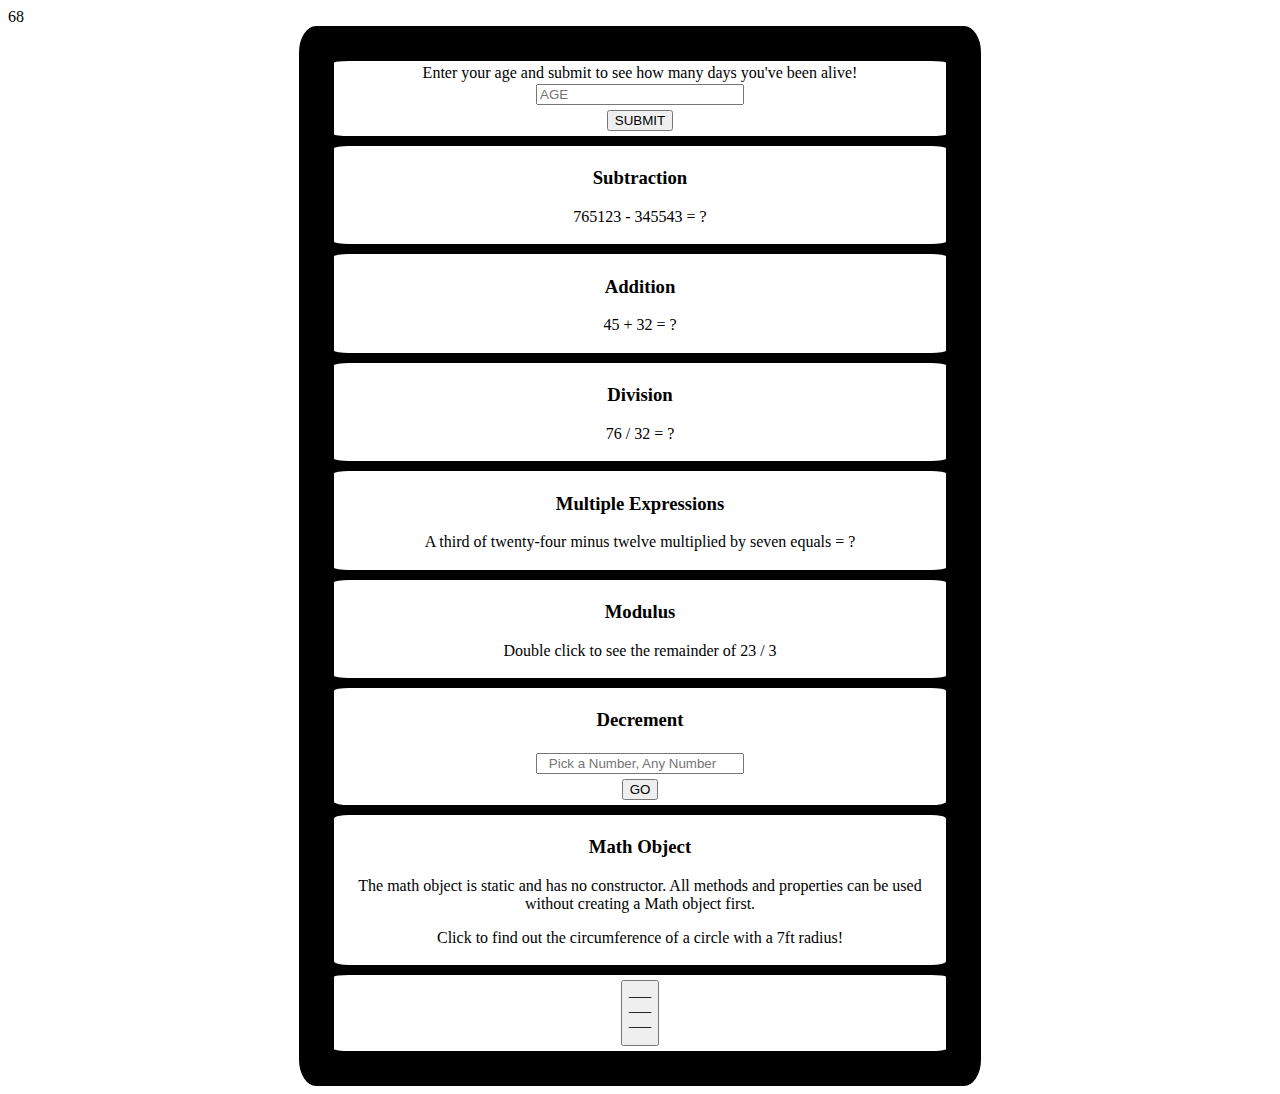
<file: project3_math/index3.html>
<!DOCTYPE html>
<html lang="en">
    <head>
        <meta charset="utf-8" name="viewport" content="width=device-width">
        <title>Math Operators</title>
        <link rel="stylesheet" type="text/css" href="../CSS/style.css">
        <script src="JS3/main3.js"></script>
    </head>
    <body>
        <div class="container">
            <div class="row">
                Enter your age and submit to see how many days you've been alive!
                <input id="math" type="number" placeholder="AGE">
                <br><button onclick="Days()">SUBMIT</button>
            </div>
            <div class="row">
                <h3>Subtraction</h3>
                <p onmouseover="Sub()" id="sub">765123 - 345543 = ?</p>
            </div>
            <div class="row">
                <h3>Addition</h3>
                <p onmouseover="Add()" id="add">45 + 32 = ?</p>
            </div>
            <div class="row">
                <h3>Division</h3>
                <p onmouseover="Div()" id="div">76 / 32 = ?</p>
            </div>
            <div class="row">
                <h3>Multiple Expressions</h3>
                <p onclick="Several()" id="several">A third of twenty-four minus twelve multiplied by seven equals = ?</p>
            </div>
            <div class="row">
                <h3>Modulus</h3>
                <p ondblclick="Modulus()" id="modulus">Double click to see the remainder of 23 / 3</p>
            </div>
            <div class="row">
                <h3>Decrement</h3>
                <input id="decrement" type="number" placeholder="Pick a Number, Any Number">
                <br><button onclick="Decrement()">GO</button>
            </div>
            <div class="row">
                <h3>Math Object</h3>
                <p>The math object is static and has no constructor. All methods and properties can be used without creating a Math object first.</p>
                <p onclick="Circum()" id="object">Click to find out the circumference of a circle with a 7ft radius!</p>
            </div>
            <div class="row">
                <button onclick="myDictionary()" id="dictionary">___<br>___<br>___<br>&nbsp;</button>
            </div>
        </div>
    </body>
</html>
</file>
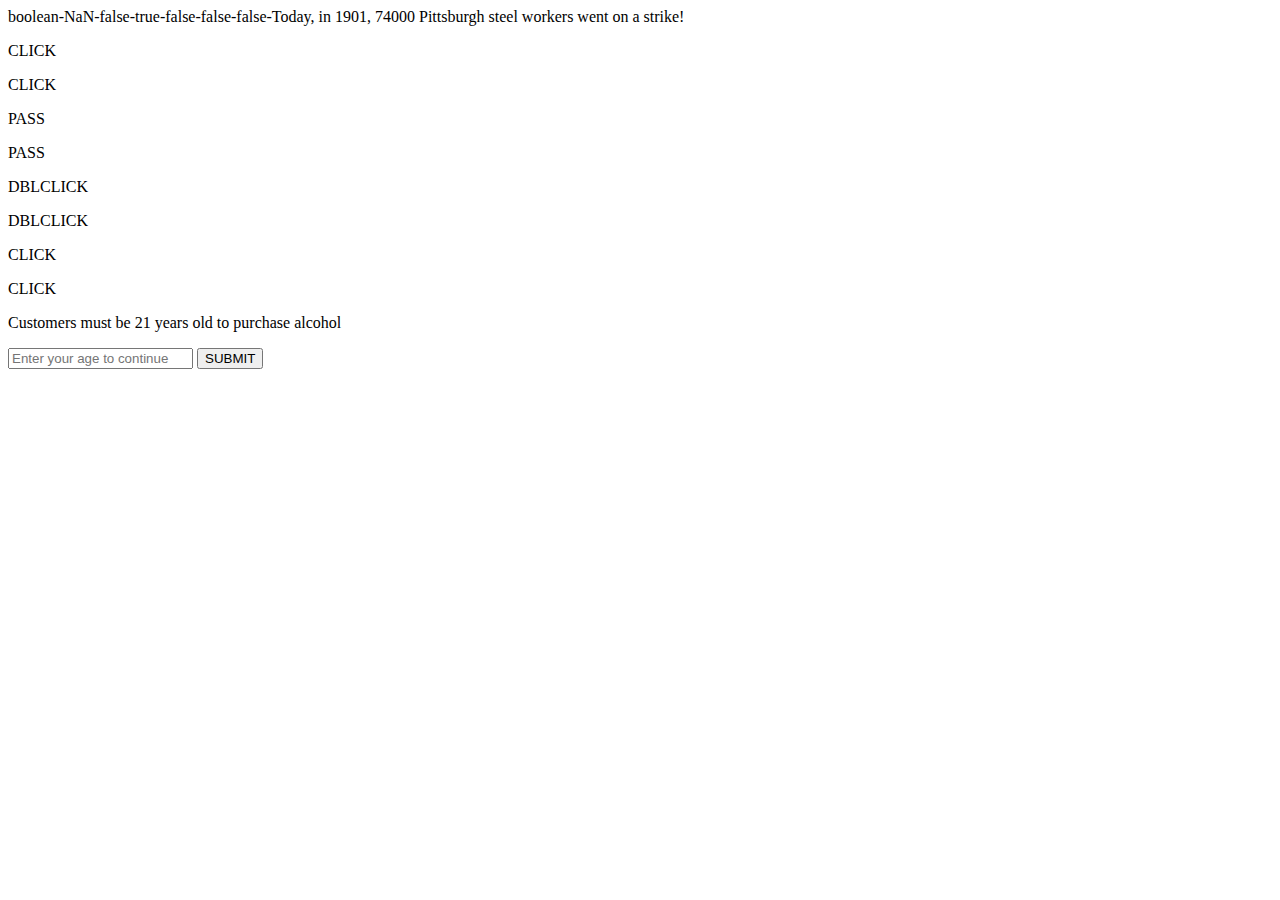
<file: project5_comparisons_coercion/index5.html>
<!DOCTYPE html>
<html lang="en">
    <head>
        <meta charset="utf-8" name="viewport" content="width=device-width">
        <title>Comparisons/Coercion</title>
        <script src="JS5/main5.js"></script>
    </head>
    <body>

        <p id="example" onclick="myFunction()">CLICK</p>
        <p id="eg" onclick="theirFunction()">CLICK</p>
        <p id="ei" onmouseover="theFunction()">PASS</p>
        <p id="model" onmouseover="aFunction()">PASS</p>
        <p id="copy" ondblclick="hisFunction()">DBLCLICK</p>
        <p id="repeat" ondblclick="herFunction()">DBLCLICK</p>
        <p id="not" onclick="notFunction()">CLICK</p>
        <p id="ton" onclick="tonFunction()">CLICK</p>

        <p>Customers must be 21 years old to purchase alcohol</p>
        <input id="age" value="" placeholder="Enter your age to continue">
        <button onclick="qualify()">SUBMIT</button>
        <p id="purchase"></p>

    </body>
</html>
</file>
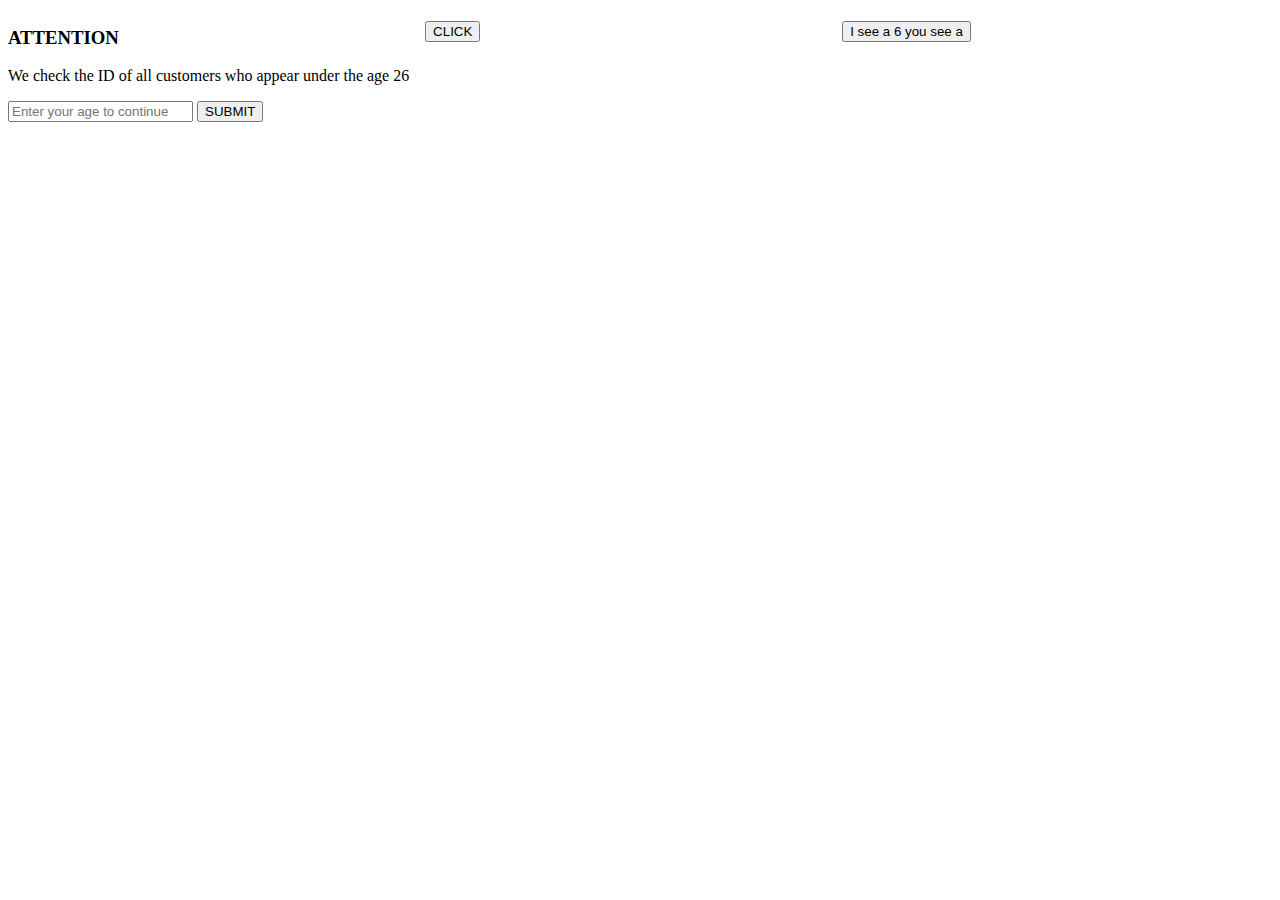
<file: project6_ternary/index6.html>
<!DOCTYPE html>
<html lang="en">
    <head>
        <meta charset="uft-8" name="viewport" content="width=device-width">
        <title>Ternary</title>
        <script src="JS6/main6.js"></script>
        <style>
            .row {
                width: 100%;
            }
            .column {
                width: 33%;
                float: left;
            }
            #col {
                margin-top: 1%;
            }
        </style>
    </head>
    <body>
        <div class="row">
            <div class="column">
                <h3>ATTENTION</h3>
                <p>We check the ID of all customers who appear under the age 26</p>
                <!-- 'value' attribute is to be left blank and then retrieved by JS function -->
                <input id="age" value="" placeholder="Enter your age to continue">
                <button onclick="alcohol()">SUBMIT</button>
                <p id="sell"></p>
            </div>
            <div class="column" id="col">
                <button onclick="aFunction()">CLICK</button>
                <p id="key_constr"></p>
            </div>
            <div class="column" id="col">
                <button id="three" onclick="multiplyFunction()">I see a 6 you see a</button>
            </div> 
        </div>
    </body>
</html>
</file>
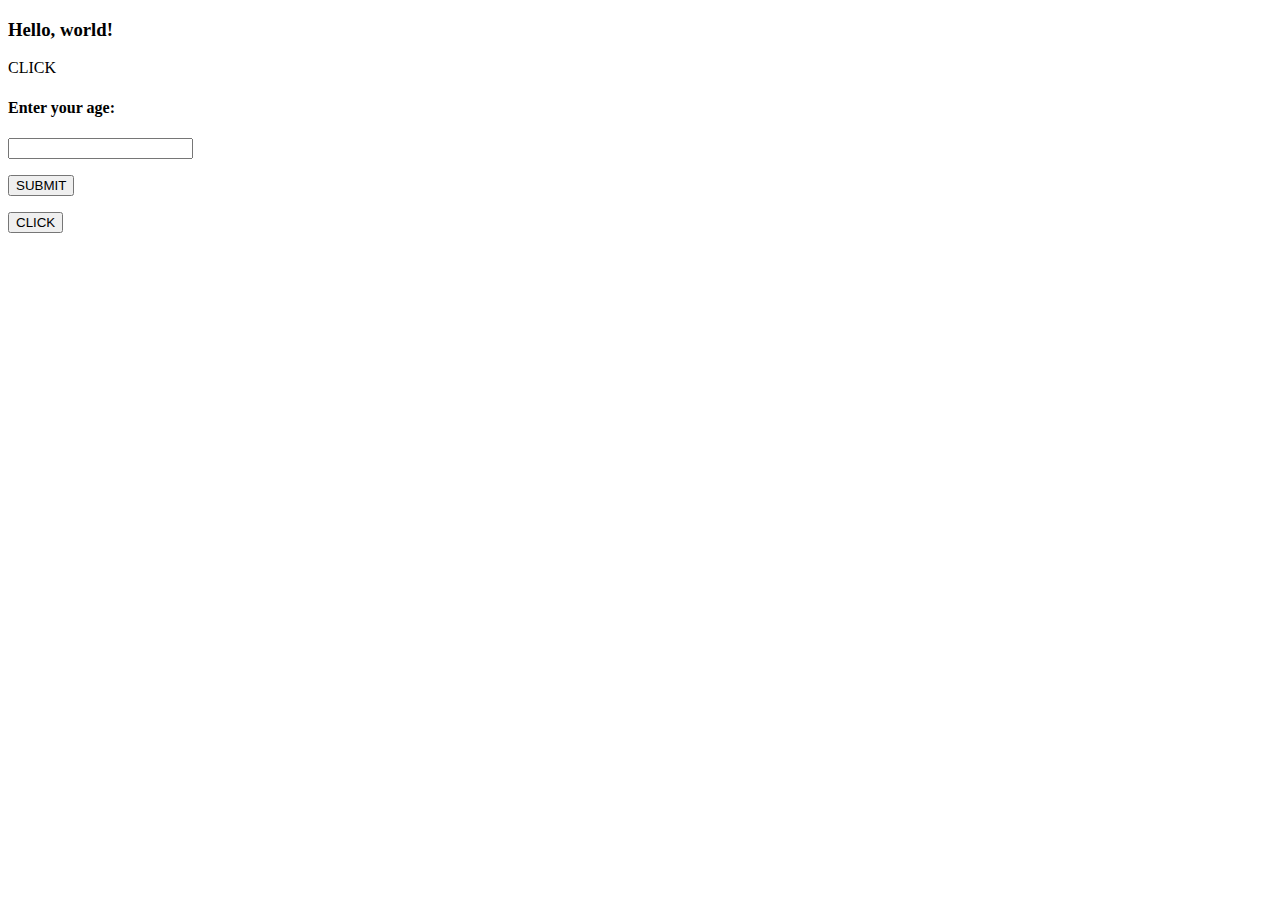
<file: project7_scope_time/index7.html>
<!DOCTYPE html>
<html lang="en">
    <head>
        <meta charset="utf-8" name="viewport" content="width=device-width">
        <title>Scope & Time</title>
        <script src="JS7/main7.js"></script>
    </head>
    <body>
        <h3>Hello, world!</h3>
        <p id="greeting" onclick="retrieveDate()">CLICK</p>

        <h4>Enter your age:</h4>
        <input id="years" value="">
        <p id="outcome"></p>
        <button onclick="ageFunction()">SUBMIT</button>

        <p id="what_time"></p>
        <button onclick="retrieveTime()">CLICK</button>
    </body>
</html>
</file>
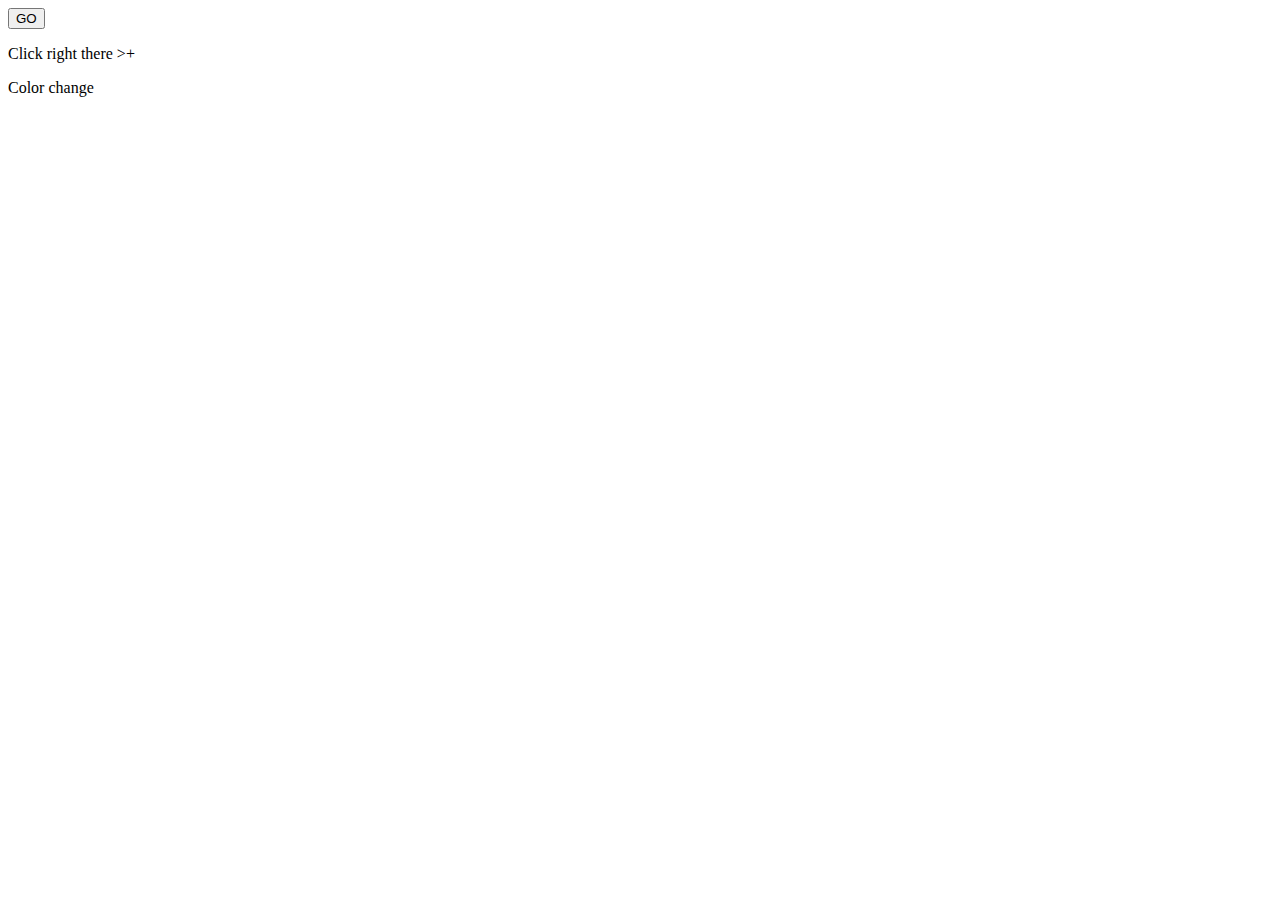
<file: project_functions1/index1.html>
<!DOCTYPE html>
<html lang="en">
    <head>
        <meta charset="utf-8" name="viewport" content="width=device-width">
        <title>Project Functions</title>
        <link rel="stylesheet" type="text/css">
        <script src="JS1/main1.js"></script>
    </head>
    <body>
        <button onclick="React()" id="click">
            GO
        </button>
        <p onclick="myFunction()" id="concatenate">
            Click right there >+
        </p>
        <p onmouseout="theirFunction()" id="change">
            Color change 
        </p>
    </body>
</html>
</file>
<file: CSS/style.css>
h3 {
    text-align: center;
}

p {
    text-align: center;
}

input {
    width: 200px;
    margin: 2.5px;
}

button {
    margin: 2.5px;
}

.container {
    background-color: black;
    width: 50%;
    margin-left: auto;
    margin-right: auto;
    border-radius: 2.5%;
    padding: 25px;
}

.row {
    margin: 10px;
    padding: 2.5px;
    background-color: white;
    border-radius: 2.5%;
    text-align: center;
}

#decrement,
#increment {
    text-align: center;
}
</file>
